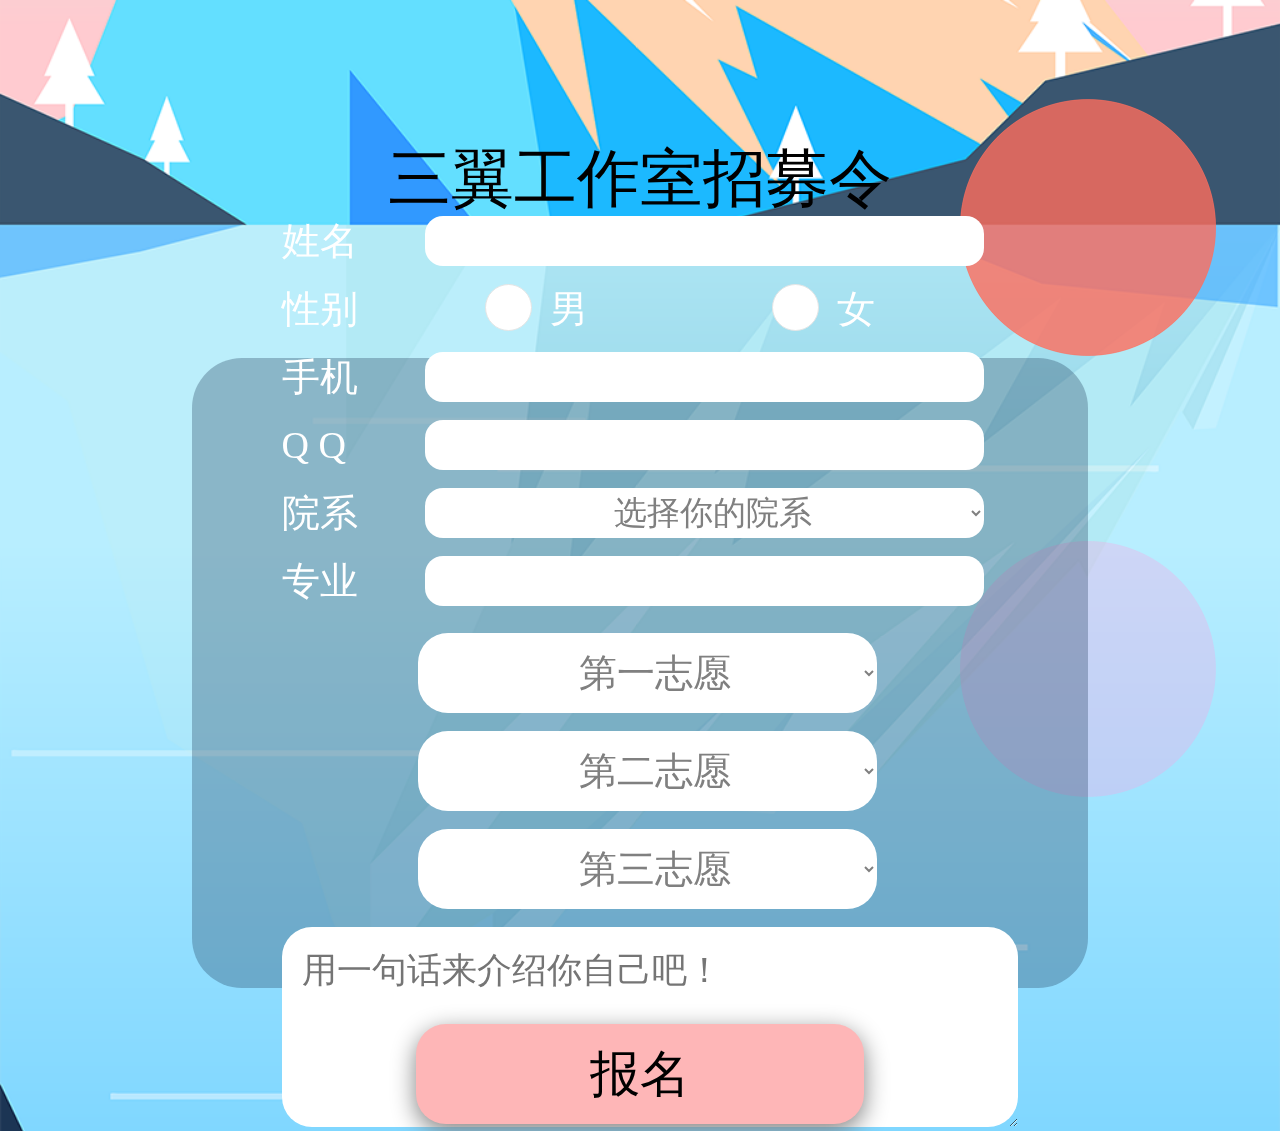
<file: index.html>
<!DOCTYPE html>
<html>

	<head>
		<meta charset="utf-8" />
		<link rel="stylesheet" type="text/css" href="css/style.css" />
		<title>三翼工作室招募令</title>
	</head>

	<body onload="getInsideArr()">
		<div id="box">
			<div class="sun">
				<img src="img/sun.png" width="100%" />
			</div>
			<div class="sunShadow">
				<img src="img/sun_shadow.png" width="100%" />
			</div>
			<div class="title">
				三翼工作室招募令
			</div>
			<form action="" method="post">
				<div class="faReform">
					<div class="reformbg">

					</div>
					<div class="reform">
						<div id="repeat">
							<div id="putText">
								姓名
							</div>
							<input type="text" id="name" name="name" />
						</div>
						<div id="repeat">
							<div id="putSex">
								性别
							</div>
							<div class="sexRadio">
								<label class="radio">男<input type="radio" name="sex" id="sex" class="male" /><i></i></label>
							</div>
							<div class="sexRadio">
								<label class="radio">女<input type="radio" name="sex" id="sex" class="female" /><i></i></label>
							</div>
						</div>
						<div id="repeat">
							<div id="putText">
								手机
							</div>
							<input type="text" id="tel" name="tel" />
						</div>
						<div id="repeat">
							<div id="putText">
								Q Q
							</div>
							<input type="text" id="qq" name="qq" />
						</div>
						<div id="repeat">
							<div id="putText">
								院系
							</div>
							<!--<input type="text" id="yuan" name="yuan" />-->
							<select name="yuan" id="yuan">
								<option value="" disabled selected style='display:none;'>选择你的院系</option>
								<option value="信息工程学院">信息工程学院</option>
								<option value="法学院与知识产权学院">法学院与知识产权学院</option>
								<option value="信用风险管理学院">信用风险管理学院</option>
								<option value="计算机科学与数学学院">计算机科学与数学学院</option>
								<option value="公共管理学院">公共管理学院</option>
								<option value="兴湘学院">兴湘学院</option>
								<option value="化学学院">化学学院</option>
								<option value="材料工程学院">材料工程学院</option>
							</select>
						</div>
						<div id="repeat">
							<div id="putText">
								专业
							</div>
							<input type="text" id="class" name="class" />
						</div>
						<div id="repeatMd1">
							<select name="md1" id="md1">
								<option value="">第一志愿</option>
								<option value="1">技术开发部</option>
								<option value="2">技术开发部</option>
							</select>
						</div>
						<div id="repeatMd2">
							<select name="md2" id="md2">
								<option value="">第二志愿</option>
								<option value="1">技术开发部不不不</option>
								<option value="2">技术开发部</option>
							</select>
						</div>
						<div id="repeatMd3">
							<select name="md3" id="md3">
								<option value="">第三志愿</option>
								<option value="1">技术开发部</option>
								<option value="2">技术开发部</option>
							</select>
						</div>
						<div id="intro">
							<textarea name="trod" id="trod" placeholder="用一句话来介绍你自己吧！"></textarea>
						</div>

					</div>
					<input type="submit" value="报名" id="sign" />
				</div>

			</form>
		</div>

		<script type="text/javascript" src="js/jquery-1.8.3.min.js"></script>
		<script type="text/javascript" src="js/jquery.js"></script>
		<script type="text/javascript" src="js/jquery.min.js"></script>
		<script type="text/javascript">
			function getInsideArr(){
var w=window.innerWidth || document.documentElement.clientWidth || document.body.clientWidth;
var h=window.innerHeight || document.documentElement.clientHeight || document.body.clientHeight;
document.getElementById("box").style.width=w+"px";
document.getElementById("box").style.height=h+"px";
};
		</script>
	</body>

</html>
</file>
<file: css/style.css>
*{
	margin: 0;
	padding: 0;
}
body{
   background:url(../img/background.png)  no-repeat center center;
   background-size:cover;
   background-attachment:fixed;
   background-color:#CCCCCC;
}
body:before {	
	content: "";	
	background: url(../img/background.png) no-repeat center center;	
	background-size: 100%;	
	position: fixed;	
	top: 0;	
	left: 0;	
	bottom: 0;	
	right: 0;	
	z-index: -2;}

.sun{
	width: 20%;
	position: absolute;
	top: 11vh;
	right: 5%;
	z-index: -2;
}
.sunShadow{
	width: 20%;
	position: absolute;
	bottom: 11vh;
	right: 5%;
	z-index: -2;
}
.title{
	width: 100%;
	height: 28vw;
	position: absolute;
	line-height: 28vw;
	font-size: 63px;
	text-align: center;
}
.faReform{
	width: 100%;
	position: absolute;
	margin-top: 28vw;
}
.reformbg{
	width: 70%;
	height: 70vh;
	position: absolute;
	margin-left: 15%;
	z-index: -1;
	filter:alpha(Opacity=30);
	-moz-opacity:0.3;
	opacity: 0.3;
	opacity: 30%;
	background-color: #1c3554;
	border-radius: 50px;
}
.reform{
	width: 70%;
	height: 68vh;
	position: absolute;
	margin-left: 15%;
	display: flex;
	justify-content: center;
	align-items: center;
	flex-direction: column;
}
#repeat,#repeatMd1,#repeatMd2,#repeatMd3{
	width: 80%;
	height: 50px;
	/*position: absolute;
	z-index: 1;*/
	margin-top: 2vh;
	line-height: 50px;
	font-size: 38px;
	color: white;
}
#putText,#putSex{
	width: 20%;
	float: left;
}
#name,#sex,#tel,#qq,#yuan,#class{
	width: 78%;
	height: 50px;
	float: left;
	background-color: white;
	border-radius: 18px;
	border: none;
	font-size: 33px;
	text-align: center;
	color: black;
}
#yuan{
	padding-left: 4%;
}
.sexRadio{
	width: 40%;
	height: 50px;
	float: left;
}
#sex{
	width: 35%;
	margin-left: 20%;
	background-color: green;
}
#yuan{
	color: grey;
	text-align: center;
}
#repeatMd1,#repeatMd2,#repeatMd3{
	height: 80px;
	margin-top: 3vh;
}
#repeatMd2,#repeatMd3{
	margin-top: 2vh;
}
#md1,#md2,#md3{
	width: 64%;
	height: 80px;
	margin-left: 19%;
	border: none;
	text-align: center;
	font-size: 38px;
	color: grey;
	border-radius: 30px;
	padding-left: 4%;
	background-color: white;
}
input::-webkit-input-placeholder{
	text-align: center;
}
input::-ms-input-placeholder{
	text-align: center;
}
input::-moz-placeholder{
	text-align: center;
}
#intro{
	width: 100%;
	margin-top: 2vh;
}
#trod{
	width: 80%;
	height: 180px;
	margin-left: 10%;
	background-color: white;
	border: none;
	border-radius: 30px;
	font-size: 35px;
	padding-left: 20px;
	padding-top: 20px;
}
#sign{
	width: 35%;
	height: 100px;
	margin-left: 32.5%;
	position: relative;
	margin-top: 74vh;
	border: none;
	background-color: #feb6b7;
	font-size: 50px;
	border-radius: 30px;
	box-shadow: 0px 7px 25px grey;
}


/*radio变色*/
.sexRadio {
	position: relative;
}

.sexRadio .radio {
	position: relative;
	display: inline-block;
	font-weight: 400;
	color: white;
	padding-left: 125px;
	cursor: pointer;
}

.sexRadio .radio input {
	position: absolute;
	left: -9999px;
}

.sexRadio .radio i {
	display: block;
	position: absolute;
	top: 0;
	left: 60px;
	width: 45px;
	height: 45px;
	outline: 0;
	border: 1px solid #e4e4e4;
	background: #ffffff;
	border-radius: 50%;
	transition: border-color .3s;
	-webkit-transition: border-color .3s;
}

.sexRadio .radio input+i:after {
	position: absolute;
	content: '';
	top: 7.7px;
	left: 8.12px;
	width: 30px;
	height: 30px;
	border-radius: 50%;
	background-color: #5d99c6;
	opacity: 0;
	transition: opacity .1s;
	-webkit-transition: opacity .1s;
}

.sexRadio .radio input:checked+i:after {
	opacity: 1;
}

/*.sexRadio2 {
	position: relative;
}

.sexRadio2 .radio {
	position: relative;
	display: inline-block;
	font-weight: 400;
	color: white;
	padding-left: 125px;
	cursor: pointer;
}

.sexRadio2 .radio input {
	position: absolute;
	left: -9999px;
}

.sexRadio2 .radio i {
	display: block;
	position: absolute;
	top: 0;
	left: 60px;
	width: 45px;
	height: 45px;
	outline: 0;
	border: 1px solid #e4e4e4;
	background: #ffffff;
	border-radius: 50%;
	transition: border-color .3s;
	-webkit-transition: border-color .3s;
}

.sexRadio2 .radio input+i:after {
	position: absolute;
	content: '';
	top: 2px;
	left: 2.1610px;
	width: 30px;
	height: 30px;
	border-radius: 50%;
	background-color: #feb6b7;
	opacity: 0;
	transition: opacity .1s;
	-webkit-transition: opacity .1s;
}

.sexRadio2 .radio input:checked+i:after {
	opacity: 1;
}*/
</file>
